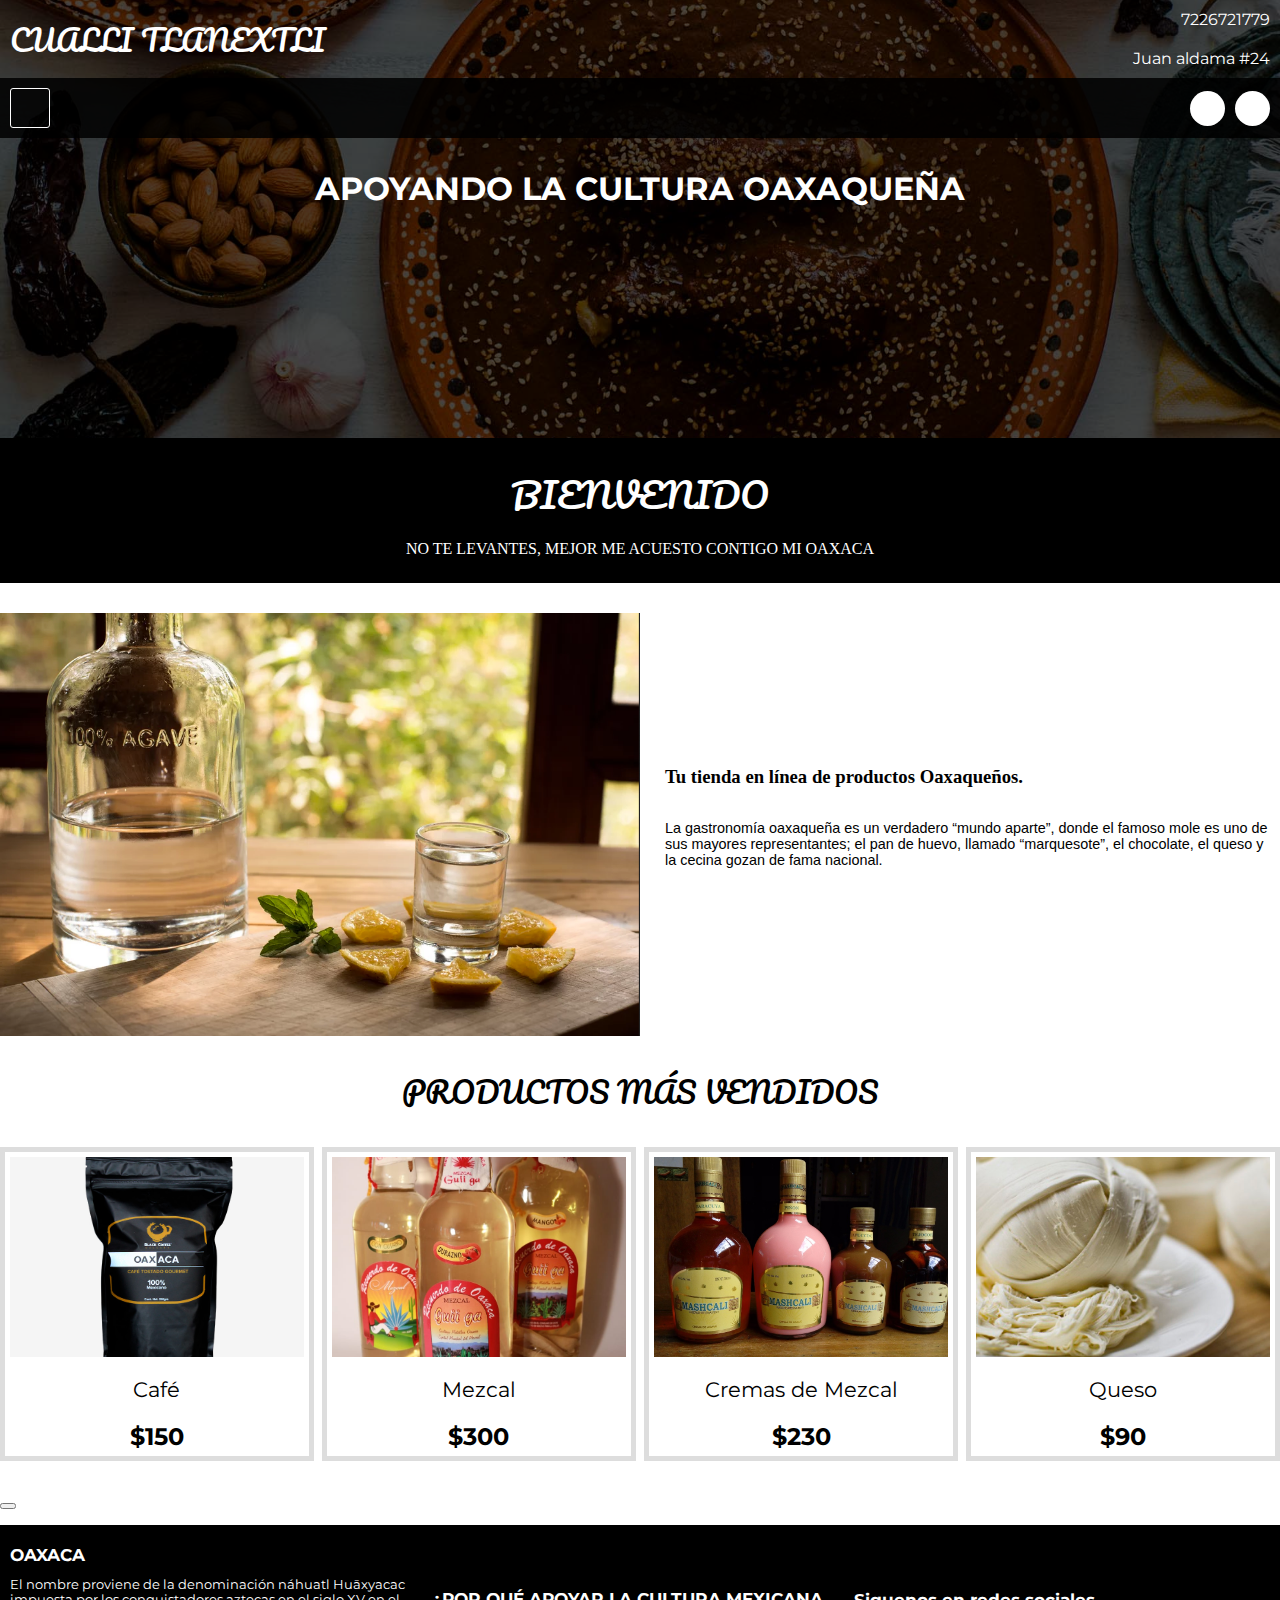
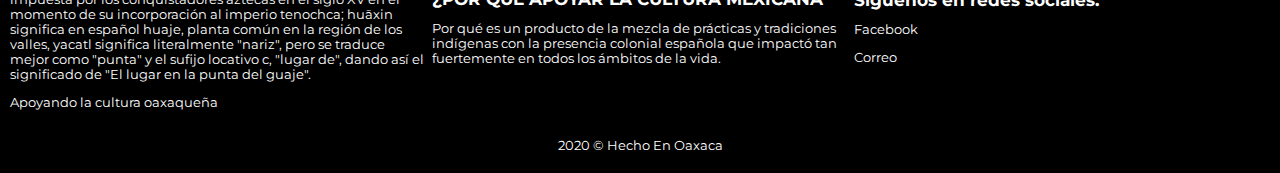
<file: index.html>
<!DOCTYPE html>
<html lang="es">
<head>
    <meta charset="UTF-8">
    <title>CUALLI TLANEXTLI</title>
    <!--ICONOS Y TIPOGRAFIA!-->
    <meta name="viewport" content="width=device-width, user-scalable=yes, initial-scale=1.0, maximum-scale=3.0, minimum-scale=1.0">
    <link rel="stylesheet" href="css/estilos.css">
    <link href = "https://file.myfontastic.com/qkd54njCiGscHBAmJqfvWb/icons.css" rel = "stylesheet">
</head>
<body>
    <header class="main-header">
        <div class="container container--flex">
            <div class="logo-container column column--50">
                <h1 class="logo">CUALLI TLANEXTLI</h1>
            </div>
            <div class="main-header__contactInfo column column--50">
                <p class="main-header__contactInfo__phone">
                <span class="icon-phone">7226721779</span>
                </p>
                <p class="main-header__contactInfo__address">
                    <span class="icon-location">Juan aldama #24</span>
                </p>
            </div>
        </div>
    </header>
    <nav class="main-nav">
        <div class="container container--flex">
            <span class="icon-bars" id="btnmenu"></span>
            <ul class="menu" id="menu">
                <li class="menu__item"><a href="index.html" class="menu__link menu__link--select">INICIO</a></li>
                <li class="menu__item"><a href="Productos.html" class="menu__link">PRODUCTOS ARTESANALES</a></li>
                <li class="menu__item"><a href="Recetas.html" class="menu__link">RECETAS</a></li>
                <li class="menu__item"><a href="contacto.html" class="menu__link">CONTACTO</a></li>
            </ul>
            <div class="social-icon">
                <a href="" class="social-icon__link"><span class="icon-facebook"></span></a>
                <a href="" class="social-icon__link"><span class="icon-email"></span></a>
            </div>
        </div>
    </nav>
    <!--BANER!-->
    <section class="banner">
        <img src="img/Comida.jpg" alt="" class="banner__img">
        <div class="banner__content">APOYANDO LA CULTURA OAXAQUEÑA</div>
    </section>
    <main class="main">
        <section class="group group--color">
            <div class="container">
                <h2 class="main__title">BIENVENIDO</h2>
                <p class="main__txt">NO TE LEVANTES, MEJOR ME ACUESTO CONTIGO MI OAXACA</p>
            </div>
        </section>
        <!--PRODUCTOS MAS VENDIDO!-->
        <section class="group main__about__description">
            <div class="container container--flex">
                <div class="column column--50">
                    <img src="img/Mezcal.png" alt="">
                </div>
                <div class="column column--50">
                    <h3 class="column__title" style="align-content: center">Tu tienda en línea de productos Oaxaqueños. </h3>
                    <wbr>
                    <p class="column__txt" style = "font-family:sans-serif;">La gastronomía oaxaqueña es un verdadero “mundo aparte”, donde el famoso mole es uno de sus mayores representantes; el pan de huevo, llamado “marquesote”, el chocolate, el queso y la cecina gozan de fama nacional.</p> 
                    </section>
        <section class="group today-special">
            <h2 class="group__title">PRODUCTOS MÁS VENDIDOS</h2>
            <div class="container container--flex">
                <div class="column column--50-25">
                    <img src="img/cafe.jpg" alt="" class="today-special__img">
                    <div class="today-special__title">Café</div>
                    <div class="today-special__price">$150</div>
                </div>
                <div class="column column--50-25">
                    <img src="img/botellas.jpg" alt="" class="today-special__img">
                    <div class="today-special__title">Mezcal</div>
                    <div class="today-special__price">$300</div>
                </div>
                <div class="column column--50-25">
                    <img src="img/cremas.jpg" alt="" class="today-special__img">
                    <div class="today-special__title">Cremas de Mezcal</div>
                    <div class="today-special__price">$230</div>
                </div>
                <div class="column column--50-25">
                    <img src="img/Queso.jpg" alt="" class="today-special__img">
                    <div class="today-special__title">Queso</div>
                    <div class="today-special__price">$90</div>
                </div>
            </div>
            <div class="boton">
                <button type="button" src="Productos.html" value="Visualizar"> </button>
            </div>
        </section>
        
    </main>
    <footer class="main-footer">
            <div class="container container--flex">
                <div class="column column--33">
                    <h2 class="column__title">OAXACA</h2>
                    <p class="column__txt">El nombre proviene de la denominación náhuatl Huāxyacac impuesta por los conquistadores aztecas en el siglo XV en el momento de su incorporación al imperio tenochca; huāxin significa en español huaje, planta común en la región de los valles, yacatl significa literalmente "nariz", pero se traduce mejor como "punta" y el sufijo locativo c, "lugar de", dando así el significado de "El lugar en la punta del guaje".</p>
                    <p class="column__txt">Apoyando la cultura oaxaqueña</p>
                </div>
                <div class="column column--33">
                    <h2 class="column__title">¿POR QUÉ APOYAR LA CULTURA MEXICANA</h2>
                    <p class="column__txt">Por qué es un producto de la mezcla de prácticas y tradiciones indígenas con la presencia colonial española que impactó tan fuertemente en todos los ámbitos de la vida.</p>
                </div>
                <div class="column column--33">
                    <h2 class="column__title">Siguenos en redes sociales.</h2>
                    <p class="column__txt"><a href="" class="icon-facebook">Facebook</a></p>
                    <p class="column__txt"><a href="" class="icon-mail">Correo</a></p>
                </div>
                <p class="copy">2020 © Hecho En Oaxaca</p>
            </div>
        </footer>
        <script src="js/menu.js"> </script>
</body>
</html>
</file>
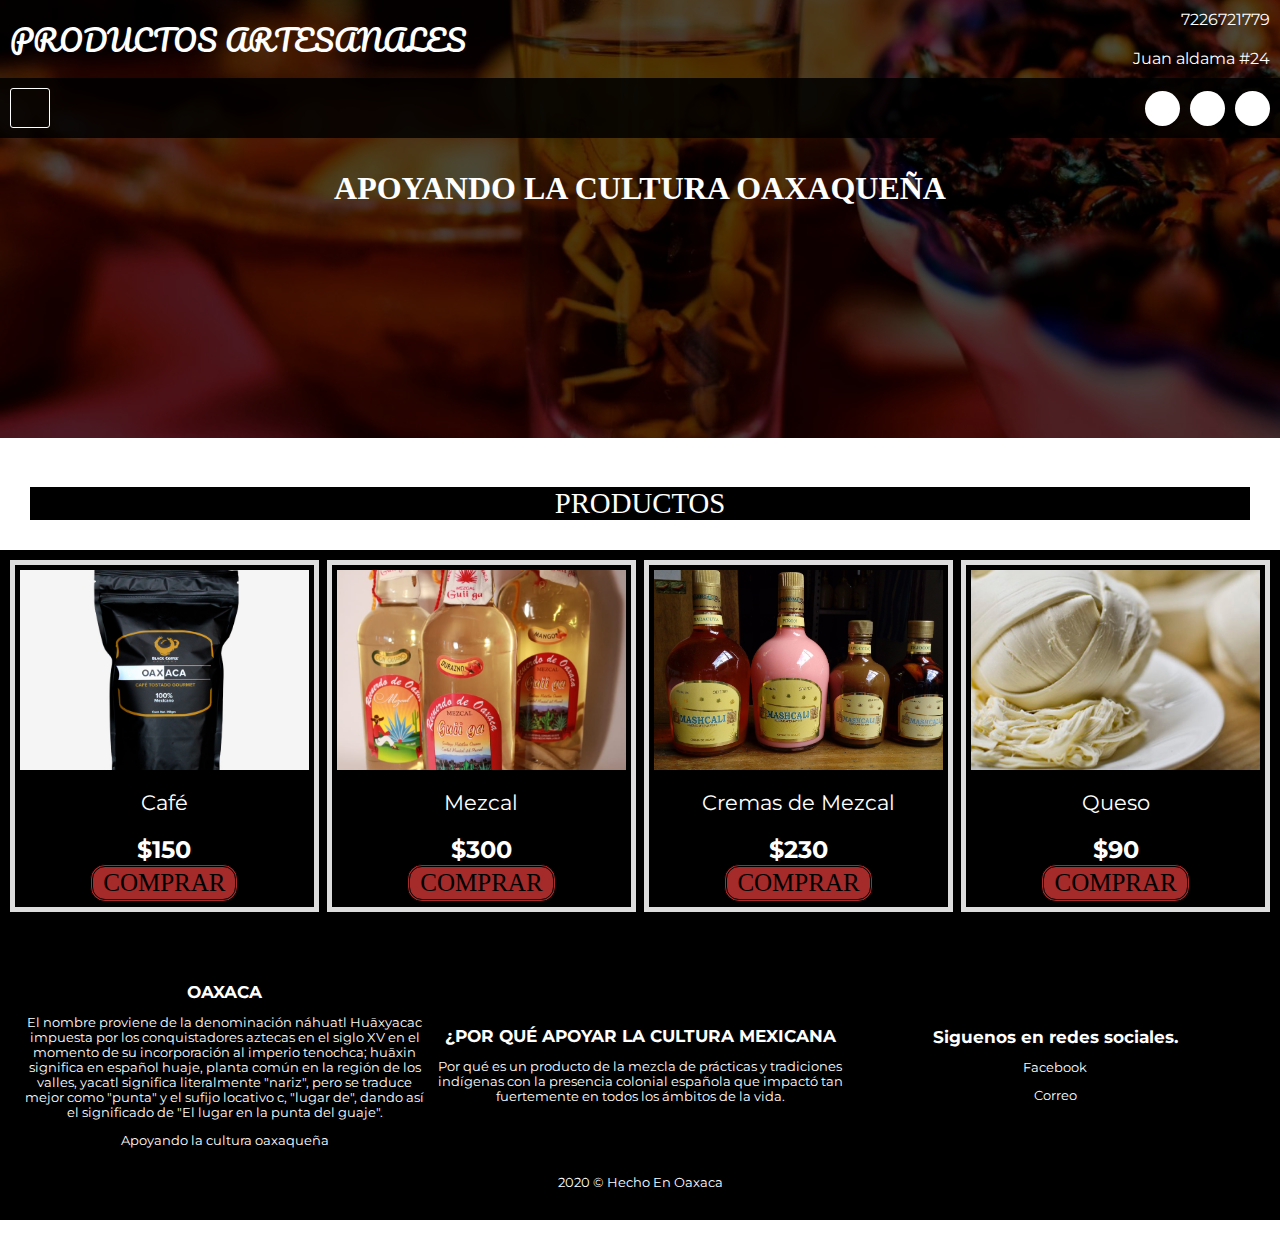
<file: Productos.html>
<!DOCTYPE html>
<html lang="es">
<head>
    <meta charset="UTF-8">
    <title>PRODUCTOS</title>
    <meta name="viewport" content="width=device-width, user-scalable=yes, initial-scale=1.0, maximum-scale=3.0, minimum-scale=1.0">
    <link rel="stylesheet" href="css/productos.css">
    <link href="https://file.myfontastic.com/qkd54njCiGscHBAmJqfvWb/icons.css" rel="stylesheet">
</head>
<body>
    <header class="main-header">
        <div class="container container--flex">
            <div class="logo-container column column--50">
                <h1 class="logo">PRODUCTOS ARTESANALES</h1>
            </div>
            <div class="main-header__contactInfo column column--50">
                <p class="main-header__contactInfo__phone">
                <span class="icon-phone">7226721779</span>
                </p>
                <p class="main-header__contactInfo__address">
                    <span class="icon-location">Juan aldama #24</span>
                </p>
            </div>
        </div>
    </header>
    <nav class="main-nav">
        <div class="container container--flex">
            <span class="icon-bars" id="btnmenu"></span>
            <ul class="menu" id="menu">
                <li class="menu__item"><a href="index.html" class="menu__link">INICIO</a></li>
                <li class="menu__item"><a href="Productos.html" class="menu__link menu__link--select">PRODUCTOS ARTESANALES</a></li>
                <li class="menu__item"><a href="galeria.html" class="menu__link">NOSOTROS</a></li>
                <li class="menu__item"><a href="contacto.html" class="menu__link">CONTACTO</a></li>
            </ul>
            <div class="social-icon">
                <a href="https://www.facebook.com/PonchSanchzPyM?ref=bookmarks" class="social-icon__link"><span class="icon-facebook"></span></a>
                <a href="" class="social-icon__link"><span class="icon-mail"></span></a>
                <a href="" class="social-icon__link"><span class="icon-registro"></span></a>
            </div>
        </div>
    </nav>
    <!--BANER!-->
    <section class="banner">
        <img src="img/Productos.jpg" alt="" class="banner__img">
        <div class="banner__content">APOYANDO LA CULTURA OAXAQUEÑA</div>
    </section>
    <main class="main">
        <section class="group group--color">
        <wbr>
        <!--PRODUCTOS MAS VENDIDO!-->
        <section class="group today-special">
            <h2 class="group__title">PRODUCTOS</h2>
            <div class="container container--flex">
                <div class="column column--50-25">
                    <img src="img/cafe.jpg" alt="" class="today-special__img">
                    <div class="today-special__title">Café</div>
                    <div class="today-special__price">$150</div>
                    <button type="button" 
                    class="comprar">COMPRAR</button>
                </div>
                <div class="column column--50-25">
                    <img src="img/botellas.jpg" alt="" class="today-special__img">
                    <div class="today-special__title">Mezcal</div>
                    <div class="today-special__price">$300</div>
                    <button type="button" 
                    class="comprar">COMPRAR</button>
                </div>
                <div class="column column--50-25">
                    <img src="img/cremas.jpg" alt="" class="today-special__img">
                    <div class="today-special__title">Cremas de Mezcal</div>
                    <div class="today-special__price">$230</div>
                    <button type="button" 
                    class="comprar">COMPRAR</button>
                </div>
                <div class="column column--50-25">
                    <img src="img/Queso.jpg" alt="" class="today-special__img">
                    <div class="today-special__title">Queso</div>
                    <div class="today-special__price">$90</div>
                    <button type="button" 
                            class="comprar">COMPRAR</button>
                </div>
            </div>
        </section>
    <footer class="main-footer">
            <div class="container container--flex">
                <div class="column column--33">
                    <h2 class="column__title">OAXACA</h2>
                    <p class="column__txt">El nombre proviene de la denominación náhuatl Huāxyacac impuesta por los conquistadores aztecas en el siglo XV en el momento de su incorporación al imperio tenochca; huāxin significa en español huaje, planta común en la región de los valles, yacatl significa literalmente "nariz", pero se traduce mejor como "punta" y el sufijo locativo c, "lugar de", dando así el significado de "El lugar en la punta del guaje".</p>
                    <p class="column__txt">Apoyando la cultura oaxaqueña</p>
                </div>
                <div class="column column--33">
                    <h2 class="column__title">¿POR QUÉ APOYAR LA CULTURA MEXICANA</h2>
                    <p class="column__txt">Por qué es un producto de la mezcla de prácticas y tradiciones indígenas con la presencia colonial española que impactó tan fuertemente en todos los ámbitos de la vida.</p>
                </div>
                <div class="column column--33">
                    <h2 class="column__title">Siguenos en redes sociales.</h2>
                    <p class="column__txt"><a href="" class="icon-facebook">Facebook</a></p>
                    <p class="column__txt"><a href="" class="icon-mail">Correo</a></p>
                </div>
                <p class="copy">2020 © Hecho En Oaxaca</p>
            </div>
        </footer>
        <script src="js/Productos.js"> </script>
<body>
</html>
</file>
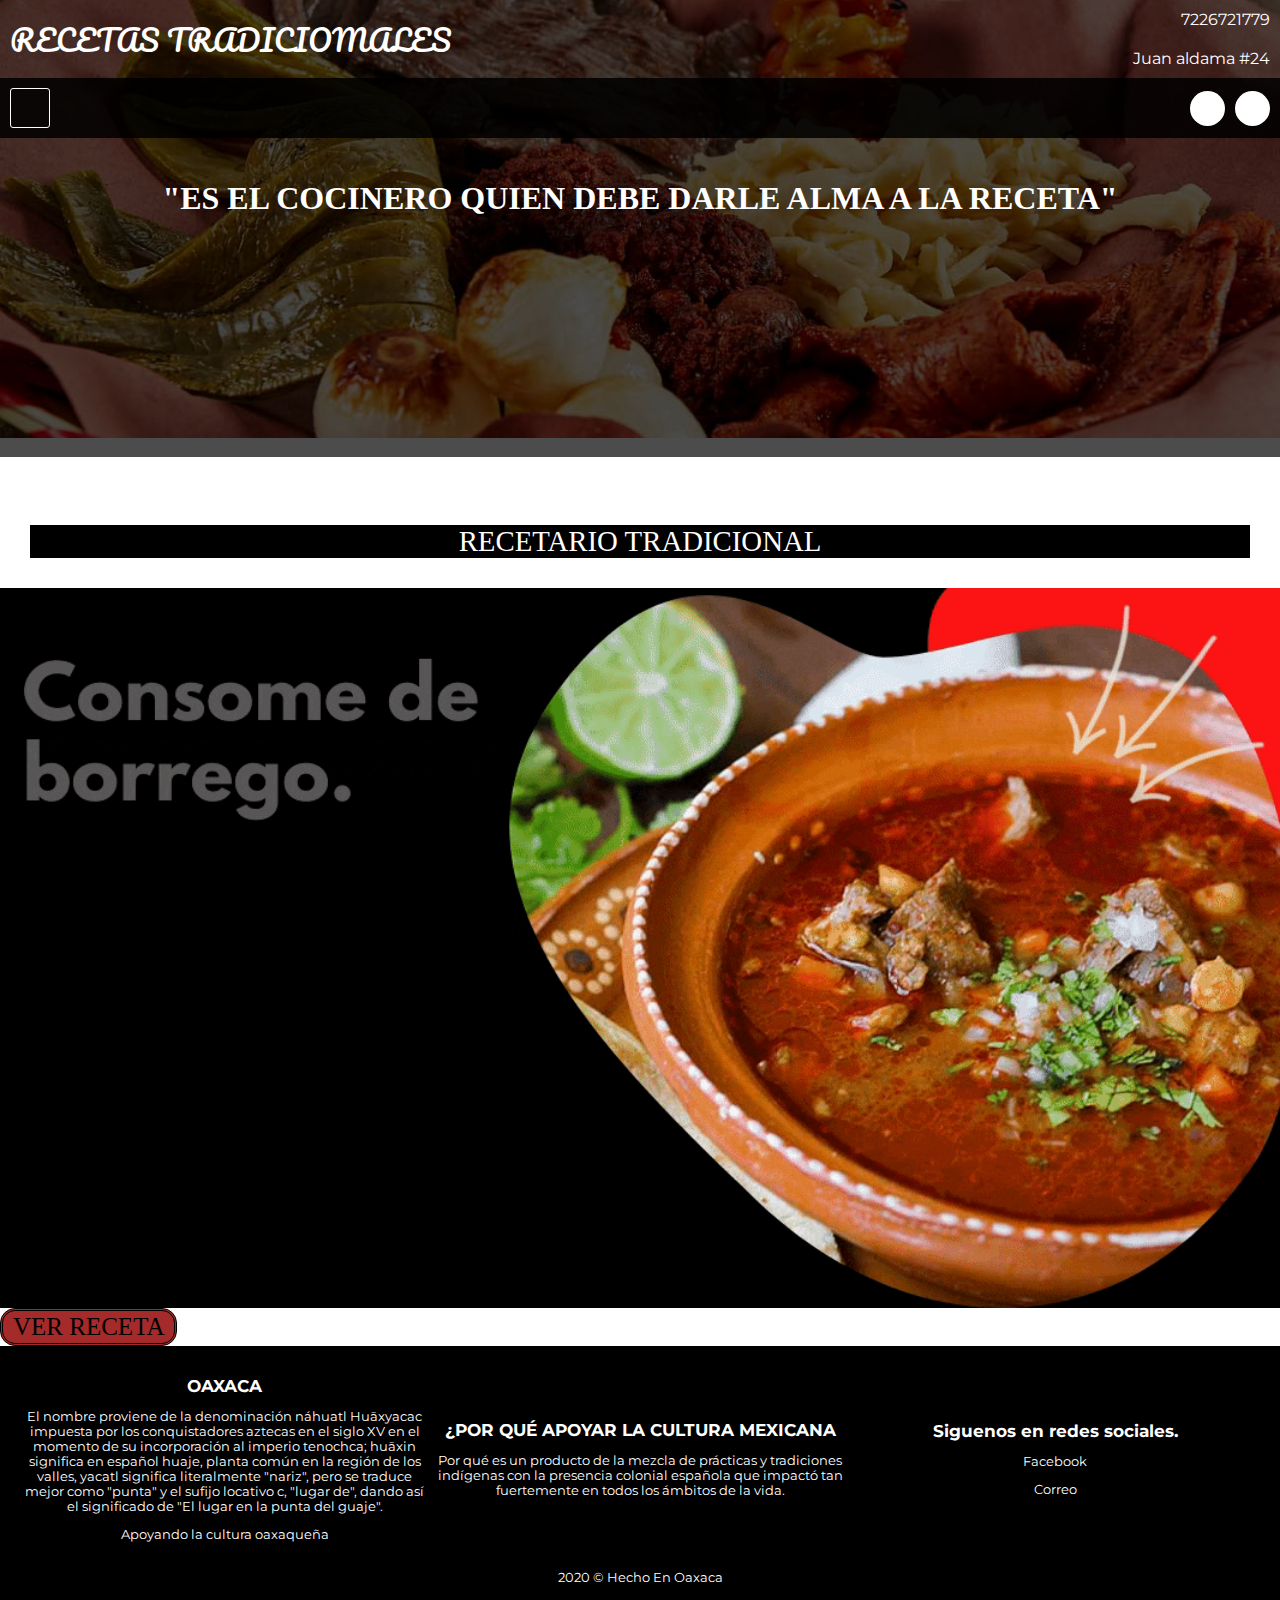
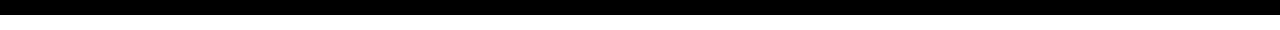
<file: Recetas.html>
<!DOCTYPE html>
<html lang="es">
<head>
    <meta charset="UTF-8">
    <title>RECETAS</title>
    <meta name="viewport" content="width=device-width, user-scalable=yes, initial-scale=1.0, maximum-scale=3.0, minimum-scale=1.0">
    <link rel="stylesheet" href="css/productos.css">
    <link href="https://file.myfontastic.com/qkd54njCiGscHBAmJqfvWb/icons.css" rel="stylesheet">
</head>
<body>
    <header class="main-header">
        <div class="container container--flex">
            <div class="logo-container column column--50">
                <h1 class="logo">RECETAS TRADICIOMALES</h1>
            </div>
            <div class="main-header__contactInfo column column--50">
                <p class="main-header__contactInfo__phone">
                <span class="icon-phone">7226721779</span>
                </p>
                <p class="main-header__contactInfo__address">
                    <span class="icon-location">Juan aldama #24</span>
                </p>
            </div>
        </div>
    </header>
    <nav class="main-nav">
        <div class="container container--flex">
            <span class="icon-bars" id="btnmenu"></span>
            <ul class="menu" id="menu">
                <li class="menu__item"><a href="index.html" class="menu__link">INICIO</a></li>
                <li class="menu__item"><a href="Productos.html" class="menu__link ">PRODUCTOS ARTESANALES</a></li>
                <li class="menu__item"><a href="galeria.html" class="menu__link menu__link--select">RECETAS</a></li>
                <li class="menu__item"><a href="contacto.html" class="menu__link">CONTACTO</a></li>
            </ul>
            <div class="social-icon">
                <a href="https://www.facebook.com/PonchSanchzPyM?ref=bookmarks" class="social-icon__link"><span class="icon-facebook"></span></a>
                <a href="" class="social-icon__link"><span class="icon-email"></span></a>
            </div>
        </div>
    </nav>
    <!--BANER!-->
    <section class="banner">
        <img src="img/Recetalogo.jpg" alt="" class="banner__img">
        <wbr>
        <div class="banner__content">"ES EL COCINERO QUIEN DEBE DARLE ALMA A LA RECETA"</div>
    </section>
    <main class="main">
        <section class="group group--color">
        <wbr>
        <!--Recetas!-->
        <section class="group group--color">
        <wbr>
        <!--RECETARIO!-->
        <section class="group today-special">
            <h2 class="group__title">RECETARIO TRADICIONAL</h2>
             <div class="galeria">
    <img src="img/Consome.gif" alt="">
    <button type="button" 
                    class="comprar">VER RECETA</button>
  </div>
        </section>
    <footer class="main-footer">
            <div class="container container--flex">
                <div class="column column--33">
                    <h2 class="column__title">OAXACA</h2>
                    <p class="column__txt">El nombre proviene de la denominación náhuatl Huāxyacac impuesta por los conquistadores aztecas en el siglo XV en el momento de su incorporación al imperio tenochca; huāxin significa en español huaje, planta común en la región de los valles, yacatl significa literalmente "nariz", pero se traduce mejor como "punta" y el sufijo locativo c, "lugar de", dando así el significado de "El lugar en la punta del guaje".</p>
                    <p class="column__txt">Apoyando la cultura oaxaqueña</p>
                </div>
                <div class="column column--33">
                    <h2 class="column__title">¿POR QUÉ APOYAR LA CULTURA MEXICANA</h2>
                    <p class="column__txt">Por qué es un producto de la mezcla de prácticas y tradiciones indígenas con la presencia colonial española que impactó tan fuertemente en todos los ámbitos de la vida.</p>
                </div>
                <div class="column column--33">
                    <h2 class="column__title">Siguenos en redes sociales.</h2>
                    <p class="column__txt"><a href="" class="icon-facebook">Facebook</a></p>
                    <p class="column__txt"><a href="" class="icon-mail">Correo</a></p>
                </div>
                <p class="copy">2020 © Hecho En Oaxaca</p>
            </div>
        </footer>
        <script src="js/Recetas.js"> </script>
            </body>
    </html>
</file>
<file: css/estilos.css>
@import url('https://fonts.googleapis.com/css2?family=Montserrat:wght@100&family=Pacifico&display=swap');
*{
    box-sizing: border-box;
}
body{
    font-family: 'Montserrat', sans-serif;
    margin: 0;
}
/*ESTILOS DE MI BASE*/
img{
    display: block;
    width: 100%;
    max-width: 100%;
}
h1,h2,h3,h4,h5,h6{
    
    margin: 0;
}
.container{
    width: 100%;
    margin: auto;
}
.container--flex{
    display: flex;
    flex-wrap: wrap;
    justify-content: space-between;
    align-items: center;
}
.column{
    width: 100%;
}
/*ESTILOS HEADER*/

.main-header{
    width: 100%;
}
.logo{
    font-size: 1.8em;
    color: #008080;
    padding: 10px;
    font-family: 'Pacifico', cursive;
    font-weight: 100;
}
.main-header__contactInfo__phone {
    background: #008080;
    color: white;
    margin: 0 auto;
    padding: 10px;
}
.main-header__contactInfo__address{
    padding: 10px;
    margin: 0;
}
.main-header [class*="icon-"]:before {
position: relative;
top: 2px;
right: 5px;
}
/* ESTILOS DEL MENÚ*/

.main-nav{
    width: 100%;
    position: relative;
    z-index: 2000;
    padding: 10px;
}
.icon-bars{
    display: block;
    color: white;
    border: 1px solid white;
    border-radius: 3px;
    width: 40px;
    height: 40px;
    line-height: 43px;
    text-align: center;
    cursor: pointer;
    font-size: 1.5em;
}
.social-icon{
    display: flex;
    justify-content: space-between;
}
.social-icon [class*="icon-"]{
    color: black;
    margin-left: 10px;
    display: flex;
    justify-content: center;
    align-items: center;
    font-size: 1.3em;
    width: 35px;
    height: 35px;
    background: white;
    border-radius: 50%;
}
.social-icon__link{
    text-decoration: none;
}
.menu{
    position: absolute;
    top: 60px;
    left: 0;
    width: 100%;
    background: rgba(0,0,0,.85);
    padding: 0;
    margin: 0;
    list-style: none;
    text-align: center;
    height: 0;
    overflow: hidden;
    transition: height .3s linear;
}
.menu__link{
    display: block;
    padding: 15px;
    color: white;
    text-decoration: none;
}
.menu__link:hover{
    background: #A52A2A;
}
.menu__link--select{
    background: #A52A2A;
}
.mostrar{
    height: 196px;
}
/*ESTILOS DE BANNER*/
.banner{
    margin-top: -70px;
    position: relative;
}
.banner:before{
    content: '';
    position: absolute;
    width: 100%;
    height: 100%;
    background: rgba(0,0,0,0.7);
    z-index: 1000;
    top: 0;
}
.banner__img{
    width: 300%;
    height: 500px;
    object-fit: cover;
}
.banner__content{
    width: 90%;
    color: white;
    text-align: center;
    position: absolute;
    z-index: 1500;
    top: 50%;
    left: 50%;
    transform: translateX(-50%) translateY(-50%);
    font-size: 1.5em;
    font-weight: bold;
}

.group--color .container{
    background: black;
    color: white;
    padding: 10px;
    text-align: center;
}
.main__title{
    margin: 15px 0;
    font-size: 1.8em;
    font-family: 'Pacifico', cursive;
    font-weight: 100;
}
.main__txt{
    margin: 15px 0;
    font-size: 1em;
    font-family: '', cursive;
    font-weight: 100;
}
.column__title{
    font-size: 1.3em;
}
.main__about__description .column:nth-child(2){
    padding: 10px;
    font-family: ' ', cursive;
}
.btn {
    display: block;
    text-align: center;
    text-decoration: none;
    width: 120px;
    background: BLACK;
    color: white;
    padding: 10px;
    margin: 10px auto;
}
.group__title {
    font-family: 'Pacifico', cursive;
    text-align: center;
    font-weight: 100;
    font-size: 1.8em;
    margin: 30px;
}

.today-special .column {
    margin-bottom: 30px;
    text-align: center;
}
.today-special__img {
    margin: auto;
    max-width: 350px;
}
.today-special__title {
    color: black;
    font-size: 1.3em;
    padding-top: 20px;
    padding-bottom: 20px;
}
.today-special__price {
    font-size: 1.5em;
    color: black;
    font-weight: bold;
}

/*Estilos del footer*/

.main-footer { 
    background: black;
    color:  white;
    padding: 10px;
    padding-top: 20px;
    padding-bottom: 20px;
    font-size: .8em;
}

.copy {
    text-align: center;
    margin: auto;
    margin-top: 15px;
}

.main-footer [class*='icon-']{
    color: white;
    text-decoration: none;
}

.main-footer [class*='icon-']:before{
    position: relative;
    top: 3px;
    right: 4px;
}

/*Estilos responsive*/

@media screen and (min-width:480px){
    .logo{
        color: white;
    }
    .main-header__contactInfo { 
        text-align: right;
    }
    .main-header__contactInfo__phone{
        background: none;
    }
    .main-header__contactInfo__address{
        color: white;
    }
    .main-nav{
        background: rgba(0,0,0,0.85);
    }
    .banner{
        margin-top: -200px;
        z-index: -1000;
    }
    .banner__content {
        font-size: 2em;
    }
    .main{
        padding-bottom: 15px;
    }
    .main__about__description .column:nth-child(2){
        padding-left: 25px;
        font-size: .9em;
    }
    .main__about__description .btn{
        margin: 0;
    }
    .today-special .column{
        border: 5px solid #ddd;
        padding: 5px;
    }
    .today-special__img{
        height: 200px;
        object-fit: cover;
    }
    .column--50 {
        width: 50%; 
    }
    .column--50-25{
        width: 49%;
    }
    .column--33{
        width: 33%;
    }
}

@media screen and (min-width:768px){
    
    .main__title {
        font-size: 2.2em;
    }
    .main__about__description { 
    margin-top: 30px;
    }
    .column--50-25{
        width: 24.5%;
    }
}
</file>
<file: css/productos.css>
@import url('https://fonts.googleapis.com/css2?family=Montserrat:wght@100&family=Pacifico&display=swap');
*{
    box-sizing: border-box;
}
body{
    font-family: 'Montserrat', sans-serif;
    margin: 0;
}
/*ESTILOS DE MI BASE*/
img{
    display: block;
    width: 100%;
    max-width: 100%;
}
h1,h2,h3,h4,h5,h6{
    
    margin: 0;
}
.container{
    width: 100%;
    margin: auto;
}
.container--flex{
    display: flex;
    flex-wrap: wrap;
    justify-content: space-between;
    align-items: center;
}
.column{
    width: 100%;
}
/*ESTILOS HEADER*/

.main-header{
    width: 100%;
}
.logo{
    font-size: 1.8em;
    color: #008080;
    padding: 10px;
    font-family: 'Pacifico', cursive;
    font-weight: 100;
}
.main-header__contactInfo__phone {
    background: #008080;
    color: white;
    margin: 0 auto;
    padding: 10px;
}
.main-header__contactInfo__address{
    padding: 10px;
    margin: 0;
}
.main-header [class*="icon-"]:before {
position: relative;
top: 2px;
right: 5px;
}
/* ESTILOS DEL MENÚ*/

.main-nav{
    width: 100%;
    position: relative;
    z-index: 2000;
    padding: 10px;
}
.icon-bars{
    display: block;
    color: white;
    border: 1px solid white;
    border-radius: 3px;
    width: 40px;
    height: 40px;
    line-height: 43px;
    text-align: center;
    cursor: pointer;
    font-size: 1.5em;
}
.social-icon{
    display: flex;
    justify-content: space-between;
}
.social-icon [class*="icon-"]{
    color: black;
    margin-left: 10px;
    display: flex;
    justify-content: center;
    align-items: center;
    font-size: 1.3em;
    width: 35px;
    height: 35px;
    background: white;
    border-radius: 50%;
}
.social-icon__link{
    text-decoration: none;
}
.menu{
    position: absolute;
    top: 60px;
    left: 0;
    width: 100%;
    background: rgba(0,0,0,.85);
    padding: 0;
    margin: 0;
    list-style: none;
    text-align: center;
    height: 0;
    overflow: hidden;
    transition: height .3s linear;
}
.menu__link{
    display: block;
    padding: 15px;
    color: white;
    text-decoration: none;
}
.menu__link:hover{
    background: #A52A2A;
}
.menu__link--select{
    background: #A52A2A;
}
.mostrar{
    height: 196px;
}
/*ESTILOS DE BANNER*/
.banner{
    margin-top: -70px;
    position: relative;
}
.banner:before{
    content: '';
    position: absolute;
    width: 100%;
    height: 100%;
    background: rgba(0,0,0,0.7);
    z-index: 1000;
    top: 0;
}
.banner__img{
    width: 300%;
    height: 500px;
    object-fit: cover;
}
.banner__content{
    width: 90%;
    color: white;
    text-align: center;
    position: absolute;
    z-index: 1500;
    font-family: 'Monserrat';
    top: 50%;
    left: 50%;
    transform: translateX(-50%) translateY(-50%);
    font-size: 1.5em;
    font-weight: bold;
}

.group--color .container{
    background: black;
    color: white;
    padding: 10px;
    text-align: center;
}
.main__title{
    margin: 15px 0;
    font-size: 1.8em;
    font-family: 'Pacifico', cursive;
    font-weight: 100;
}
.main__txt{
    margin: 15px 0;
    font-size: 1em;
    font-family: '', cursive;
    font-weight: 100;
}
.column__title{
    font-size: 1.3em;
}
.main__about__description .column:nth-child(2){
    padding: 10px;
    font-family: ' ', cursive;
}
.group__title {
    font-family: 'Cambria', cursive;
    background-color: black;
    color: white;
    text-align: center;
    font-weight: 100;
    font-size: 1.8em;
    margin: 30px;
}

.today-special .column {
    background-color: black;
    margin-bottom: 30px;
    text-align: center;
}
.today-special__img {
    margin: auto;
    max-width: 350px;
}
.today-special__title {
    color: white;;
    font-size: 1.3em;
    padding-top: 20px;
    padding-bottom: 20px;
}
.today-special__price {
    font-size: 1.5em;
    color: white;
    font-weight: bold;
}
.comprar{
    padding: 2px;
    padding-left: 10px;
    padding-right: 10px;
    font-family: cambria;
    font-weight: 300;
    font-size: 25px;
    font-style: normal;
    color: black;
    background-color: #A52A2A;
    border-radius: 15px;
    border: 3px double #000000;
  }
  .comprar:hover{
    opacity: 0.6;
    text-decoration: none;
  }

/*Estilos del footer*/

.main-footer { 
    background: black;
    color:  white;
    padding: 10px;
    padding-top: 20px;
    padding-bottom: 20px;
    font-size: .8em;
}

.copy {
    text-align: center;
    margin: auto;
    margin-top: 15px;
}

.main-footer [class*='icon-']{
    color: white;
    text-decoration: none;
}

.main-footer [class*='icon-']:before{
    position: relative;
    top: 3px;
    right: 4px;
}

/*Estilos responsive*/

@media screen and (min-width:480px){
    .logo{
        color: white;
    }
    .main-header__contactInfo { 
        text-align: right;
    }
    .main-header__contactInfo__phone{
        background: none;
    }
    .main-header__contactInfo__address{
        color: white;
    }
    .main-nav{
        background: rgba(0,0,0,0.85);
    }
    .banner{
        margin-top: -200px;
        z-index: -1000;
    }
    .banner__content {
        font-size: 2em;
    }
    .main{
        padding-bottom: 15px;
    }
    .main__about__description .column:nth-child(2){
        padding-left: 25px;
        font-size: .9em;
    }
    .main__about__description .btn{
        margin: 0;
    }
    .today-special .column{
        border: 5px solid #ddd;
        padding: 5px;
    }
    .today-special__img{
        height: 200px;
        object-fit: cover;
    }
    .column--50 {
        width: 50%; 
    }
    .column--50-25{
        width: 49%;
    }
    .column--33{
        width: 33%;
    }
}

@media screen and (min-width:768px){
    
    .main__title {
        font-size: 2.2em;
    }
    .main__about__description { 
    margin-top: 30px;
    }
    .column--50-25{
        width: 24.5%;
    }
}
</file>
